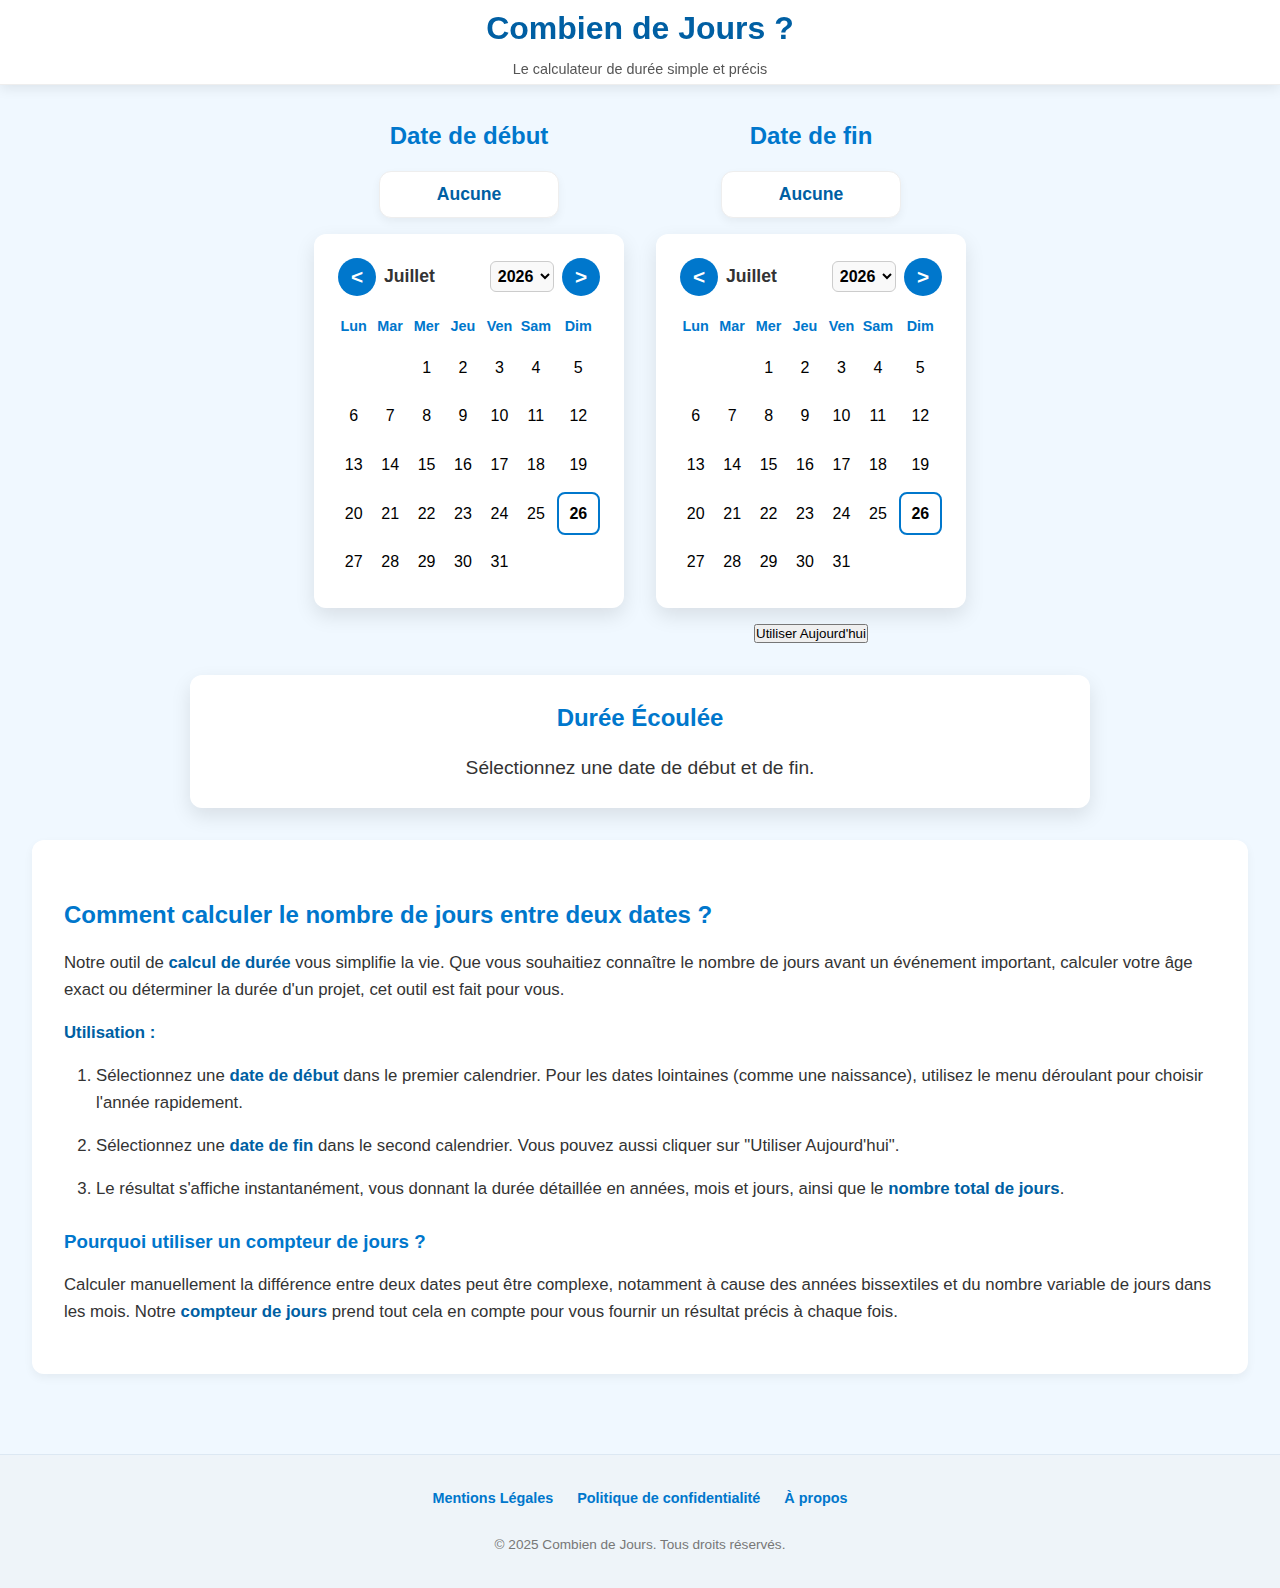
<file: index.html>
<!DOCTYPE html>
<html lang="fr">
<head>
    <meta charset="UTF-8">
    <meta name="viewport" content="width=device-width, initial-scale=1.0">
    <title>Calculer Durée entre Deux Dates (Jours, Mois, Années) | Compteur de Jours</title>
    <meta name="description" content="Calculez facilement le temps écoulé entre deux dates. Obtenez le résultat en nombre total de jours, semaines, mois et années avec notre calculateur de durée gratuit.">
    <link rel="stylesheet" href="style.css">
    <link rel="preconnect" href="https://fonts.googleapis.com">
    <link rel="preconnect" href="https://fonts.gstatic.com" crossorigin>
</head>
<body>
    
    <header>
        <div class="header-content">
            <h1>Combien de Jours ?</h1>
            <p class="header-tagline">Le calculateur de durée simple et précis</p>
        </div>
    </header>

    <main>
        <div class="calculator-app" role="application" aria-label="Calculateur de durée">
            <div class="calendar-wrapper">
                
                <section class="calendar-section" aria-labelledby="start-date-heading">
                    <h2 id="start-date-heading">Date de début</h2>
                    <p id="start-date-display" class="selected-date-display" aria-live="polite">Aucune</p>
                    <div class="calendar-container" id="start-calendar">
                        <div class="calendar-header">
                            <button class="prev-month" aria-label="Mois précédent">&lt;</button>
                            <span class="month-display" aria-live="polite"></span>
                            <select class="year-select" aria-label="Sélectionner l'année"></select>
                            <button class="next-month" aria-label="Mois suivant">&gt;</button>
                        </div>
                        <div class="calendar-grid">
                            <div class="day-label">Lun</div><div class="day-label">Mar</div><div class="day-label">Mer</div>
                            <div class="day-label">Jeu</div><div class="day-label">Ven</div><div class="day-label">Sam</div>
                            <div class="day-label">Dim</div>
                        </div>
                    </div>
                </section>

                <section class="calendar-section" aria-labelledby="end-date-heading">
                    <h2 id="end-date-heading">Date de fin</h2>
                    <p id="end-date-display" class="selected-date-display" aria-live="polite">Aucune</p>
                    <div class="calendar-container" id="end-calendar">
                        <div class="calendar-header">
                            <button class="prev-month" aria-label="Mois précédent">&lt;</button>
                            <span class="month-display" aria-live="polite"></span>
                            <select class="year-select" aria-label="Sélectionner l'année"></select>
                            <button class="next-month" aria-label="Mois suivant">&gt;</button>
                        </div>
                        <div class="calendar-grid">
                            <div class="day-label">Lun</div><div class="day-label">Mar</div><div class="day-label">Mer</div>
                            <div class="day-label">Jeu</div><div class="day-label">Ven</div><div class="day-label">Sam</div>
                            <div class="day-label">Dim</div>
                        </div>
                    </div>
                    <button id="today-btn">Utiliser Aujourd'hui</button>
                </section>
            </div>

            <section id="result-container" class="result-container" aria-live="polite">
                <h2>Durée Écoulée</h2>
                <div id="result-details">
                    <p>Sélectionnez une date de début et de fin.</p>
                </div>
            </section>
        </div>

        <article class="content-seo">
            <h2>Comment calculer le nombre de jours entre deux dates ?</h2>
            <p>Notre outil de <strong>calcul de durée</strong> vous simplifie la vie. Que vous souhaitiez connaître le nombre de jours avant un événement important, calculer votre âge exact ou déterminer la durée d'un projet, cet outil est fait pour vous.</p>
            <p><strong>Utilisation :</strong></p>
            <ol>
                <li>Sélectionnez une <strong>date de début</strong> dans le premier calendrier. Pour les dates lointaines (comme une naissance), utilisez le menu déroulant pour choisir l'année rapidement.</li>
                <li>Sélectionnez une <strong>date de fin</strong> dans le second calendrier. Vous pouvez aussi cliquer sur "Utiliser Aujourd'hui".</li>
                <li>Le résultat s'affiche instantanément, vous donnant la durée détaillée en années, mois et jours, ainsi que le <strong>nombre total de jours</strong>.</li>
            </ol>
            <h3>Pourquoi utiliser un compteur de jours ?</h3>
            <p>Calculer manuellement la différence entre deux dates peut être complexe, notamment à cause des années bissextiles et du nombre variable de jours dans les mois. Notre <strong>compteur de jours</strong> prend tout cela en compte pour vous fournir un résultat précis à chaque fois.</p>
        </article>
    </main>

    <footer>
        <div class="footer-links">
            <a href="mentions-legales.html">Mentions Légales</a>
            <a href="confidentialite.html">Politique de confidentialité</a>
            <a href="a-propos.html">À propos</a>
        </div>
        <p class="footer-copyright">&copy; 2025 Combien de Jours. Tous droits réservés.</p>
    </footer>

    <script src="script.js"></script>
</body>
</html>
</file>
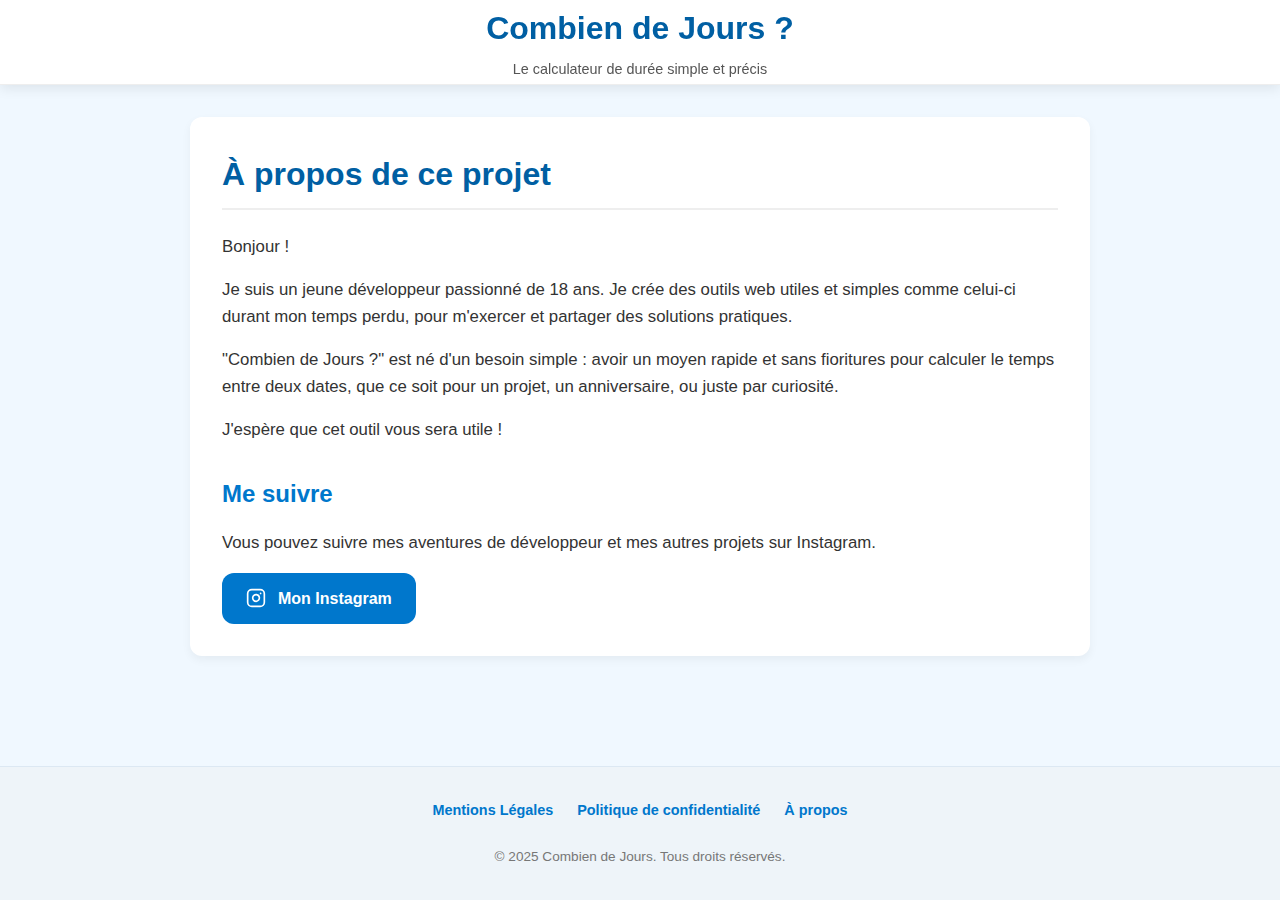
<file: a-propos.html>
<!DOCTYPE html>
<html lang="fr">
<head>
    <meta charset="UTF-8">
    <meta name="viewport" content="width=device-width, initial-scale=1.0">
    <title>À propos | Combien de Jours</title>
    <meta name="description" content="Découvrez qui a créé l'outil 'Combien de Jours'.">
    <link rel="stylesheet" href="style.css">
    <link rel="preconnect" href="https://fonts.googleapis.com">
    <link rel="preconnect" href="https://fonts.gstatic.com" crossorigin>
</head>
<body>
    
    <header>
        <div class="header-content">
            <h1><a href="index.html" class="header-logo-link">Combien de Jours ?</a></h1>
            <p class="header-tagline">Le calculateur de durée simple et précis</p>
        </div>
    </header>

    <main>
        <article class="content-page">
            <h1>À propos de ce projet</h1>
            <p>Bonjour !</p>
            <p>Je suis un jeune développeur passionné de 18 ans. Je crée des outils web utiles et simples comme celui-ci durant mon temps perdu, pour m'exercer et partager des solutions pratiques.</p>
            <p>"Combien de Jours ?" est né d'un besoin simple : avoir un moyen rapide et sans fioritures pour calculer le temps entre deux dates, que ce soit pour un projet, un anniversaire, ou juste par curiosité.</p>
            <p>J'espère que cet outil vous sera utile !</p>
            
            <h2>Me suivre</h2>
            <p>Vous pouvez suivre mes aventures de développeur et mes autres projets sur Instagram.</p>
            
            <a href="https://www.instagram.com/stn.hln" class="btn-primary btn-icon" target="_blank" rel="noopener noreferrer">
                <svg xmlns="http://www.w3.org/2000/svg" width="24" height="24" viewBox="0 0 24 24" fill="none" stroke="currentColor" stroke-width="2" stroke-linecap="round" stroke-linejoin="round">
                    <rect x="2" y="2" width="20" height="20" rx="5" ry="5"></rect>
                    <path d="M16 11.37A4 4 0 1 1 12.63 8 4 4 0 0 1 16 11.37z"></path>
                    <line x1="17.5" y1="6.5" x2="17.51" y2="6.5"></line>
                </svg>
                <span>Mon Instagram</span>
            </a>
        </article>
    </main>

    <footer>
        <div class="footer-links">
            <a href="mentions-legales.html">Mentions Légales</a>
            <a href="confidentialite.html">Politique de confidentialité</a>
            <a href="a-propos.html">À propos</a>
        </div>
        <p class="footer-copyright">&copy; 2025 Combien de Jours. Tous droits réservés.</p>
    </footer>
    
</body>
</html>
</file>
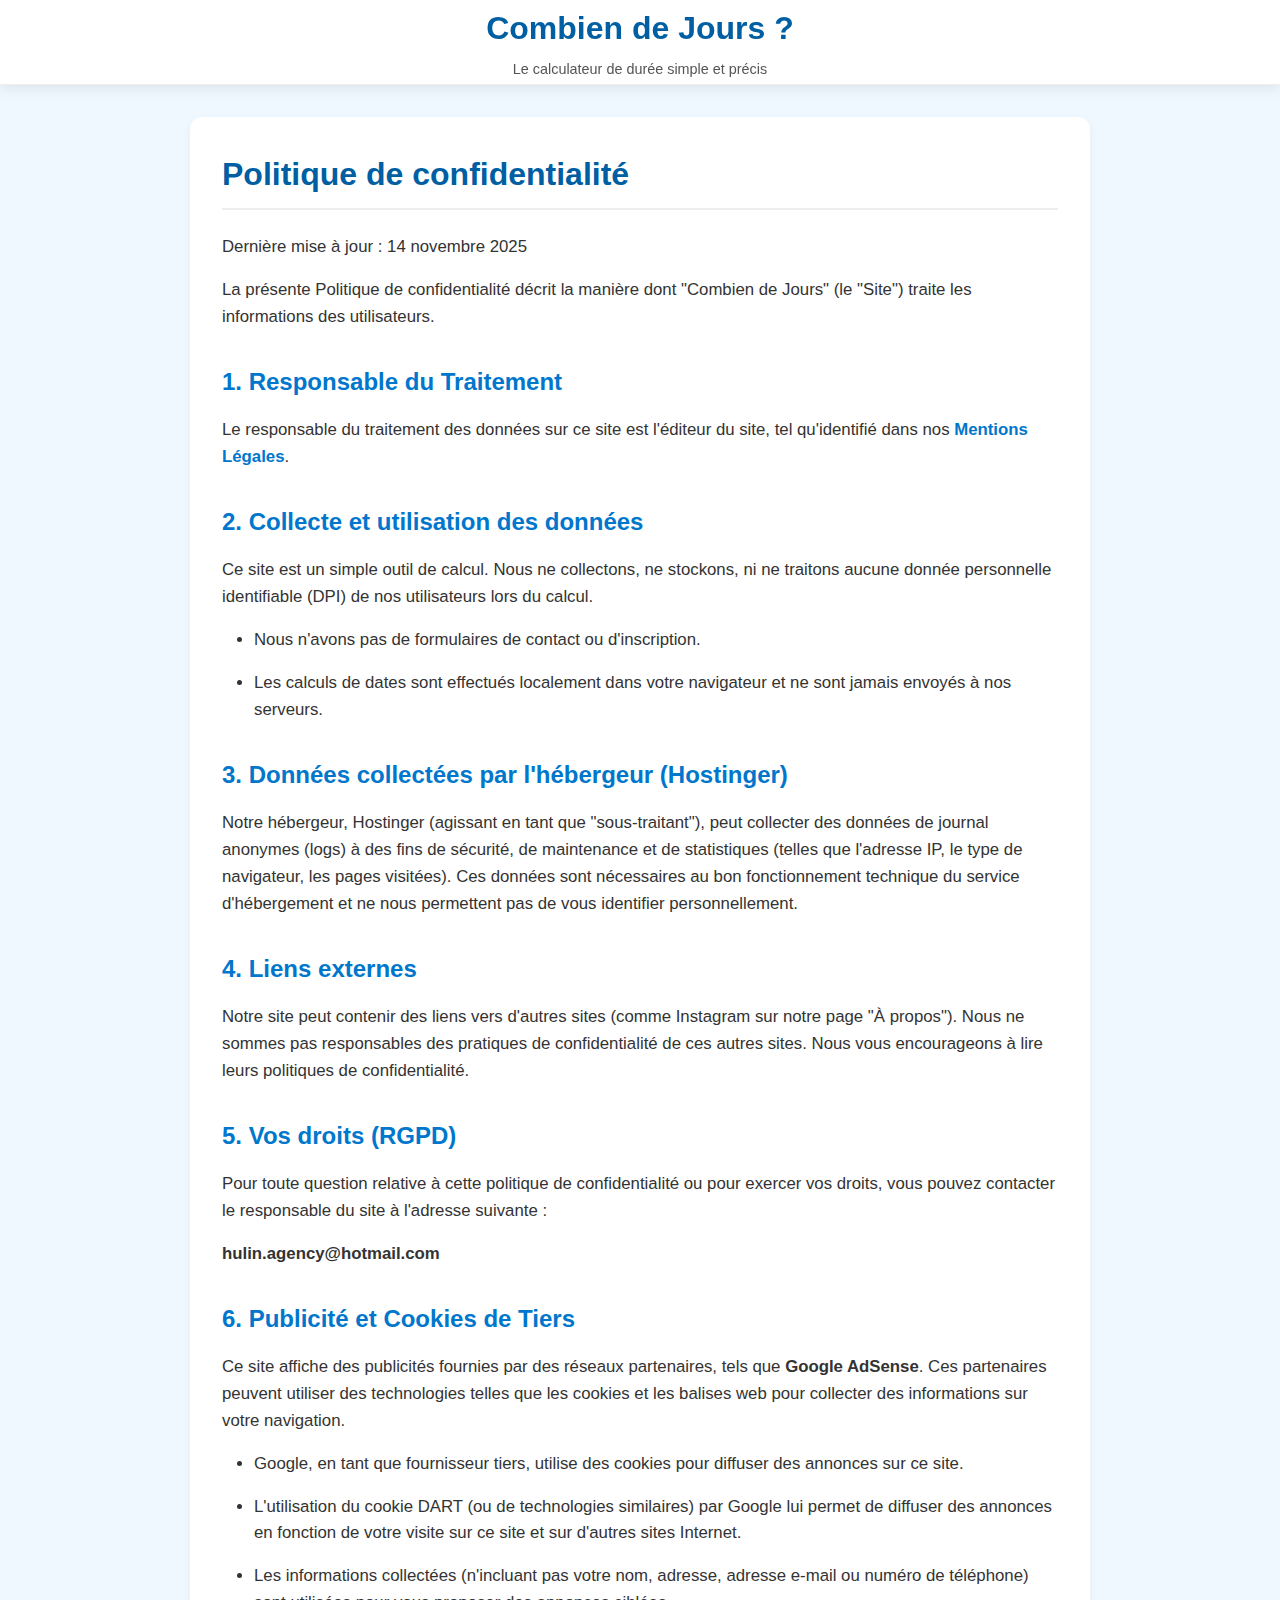
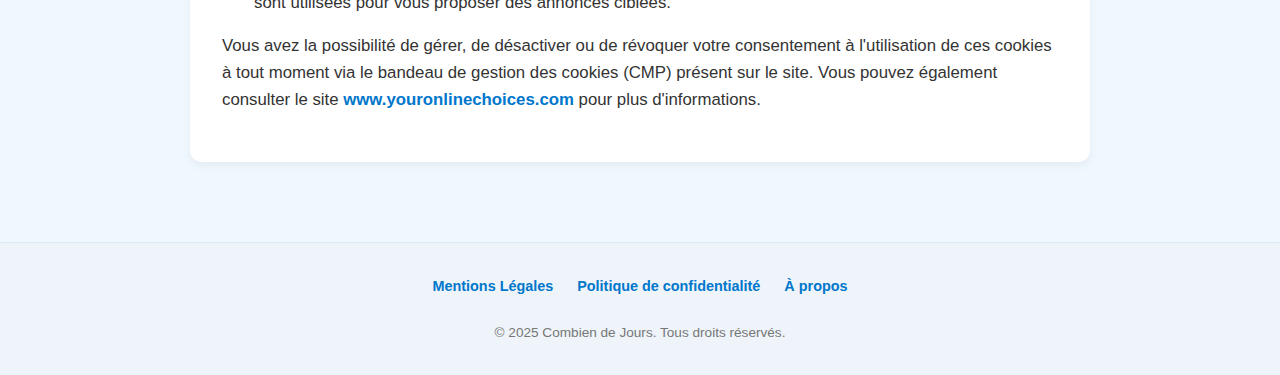
<file: confidentialite.html>
<!DOCTYPE html>
<html lang="fr">
<head>
    <meta charset="UTF-8">
    <meta name="viewport" content="width=device-width, initial-scale=1.0">
    <title>Politique de confidentialité | Combien de Jours</title>
    <meta name="description" content="Politique de confidentialité du site Combien de Jours.">
    <link rel="stylesheet" href="style.css">
    <link rel="preconnect" href="https://fonts.googleapis.com">
    <link rel="preconnect" href="https://fonts.gstatic.com" crossorigin>
</head>
<body>
    
    <header>
        <div class="header-content">
            <h1><a href="index.html" class="header-logo-link">Combien de Jours ?</a></h1>
            <p class="header-tagline">Le calculateur de durée simple et précis</p>
        </div>
    </header>

    <main>
        <article class="content-page">
            <h1>Politique de confidentialité</h1>
            <p>Dernière mise à jour : 14 novembre 2025</p>
            
            <p>La présente Politique de confidentialité décrit la manière dont "Combien de Jours" (le "Site") traite les informations des utilisateurs.</p>

            <h2>1. Responsable du Traitement</h2>
            <p>Le responsable du traitement des données sur ce site est l'éditeur du site, tel qu'identifié dans nos <a href="mentions-legales.html">Mentions Légales</a>.</p>

            <h2>2. Collecte et utilisation des données</h2>
            <p>Ce site est un simple outil de calcul. Nous ne collectons, ne stockons, ni ne traitons aucune donnée personnelle identifiable (DPI) de nos utilisateurs lors du calcul.</p>
            <ul>
                <li>Nous n'avons pas de formulaires de contact ou d'inscription.</li>
                <li>Les calculs de dates sont effectués localement dans votre navigateur et ne sont jamais envoyés à nos serveurs.</li>
            </ul>

            <h2>3. Données collectées par l'hébergeur (Hostinger)</h2>
            <p>Notre hébergeur, Hostinger (agissant en tant que "sous-traitant"), peut collecter des données de journal anonymes (logs) à des fins de sécurité, de maintenance et de statistiques (telles que l'adresse IP, le type de navigateur, les pages visitées). Ces données sont nécessaires au bon fonctionnement technique du service d'hébergement et ne nous permettent pas de vous identifier personnellement.</p>

            <h2>4. Liens externes</h2>
            <p>Notre site peut contenir des liens vers d'autres sites (comme Instagram sur notre page "À propos"). Nous ne sommes pas responsables des pratiques de confidentialité de ces autres sites. Nous vous encourageons à lire leurs politiques de confidentialité.</p>

            <h2>5. Vos droits (RGPD)</h2>
            <p>Pour toute question relative à cette politique de confidentialité ou pour exercer vos droits, vous pouvez contacter le responsable du site à l'adresse suivante :</p>
            <p><strong>hulin.agency@hotmail.com</strong></p>
            
            <h2>6. Publicité et Cookies de Tiers</h2>
            <p>Ce site affiche des publicités fournies par des réseaux partenaires, tels que <strong>Google AdSense</strong>. Ces partenaires peuvent utiliser des technologies telles que les cookies et les balises web pour collecter des informations sur votre navigation.</p>
            <ul>
                <li>Google, en tant que fournisseur tiers, utilise des cookies pour diffuser des annonces sur ce site.</li>
                <li>L'utilisation du cookie DART (ou de technologies similaires) par Google lui permet de diffuser des annonces en fonction de votre visite sur ce site et sur d'autres sites Internet.</li>
                <li>Les informations collectées (n'incluant pas votre nom, adresse, adresse e-mail ou numéro de téléphone) sont utilisées pour vous proposer des annonces ciblées.</li>
            </ul>
            <p>Vous avez la possibilité de gérer, de désactiver ou de révoquer votre consentement à l'utilisation de ces cookies à tout moment via le bandeau de gestion des cookies (CMP) présent sur le site. Vous pouvez également consulter le site <a href="https://www.youronlinechoices.com/" target="_blank" rel="noopener noreferrer">www.youronlinechoices.com</a> pour plus d'informations.</p>

        </article>
    </main>

    <footer>
        <div class="footer-links">
            <a href="mentions-legales.html">Mentions Légales</a>
            <a href="confidentialite.html">Politique de confidentialité</a>
            <a href="a-propos.html">À propos</a>
        </div>
        <p class="footer-copyright">&copy; 2025 Combien de Jours. Tous droits réservés.</p>
    </footer>
    
</body>
</html>
</file>
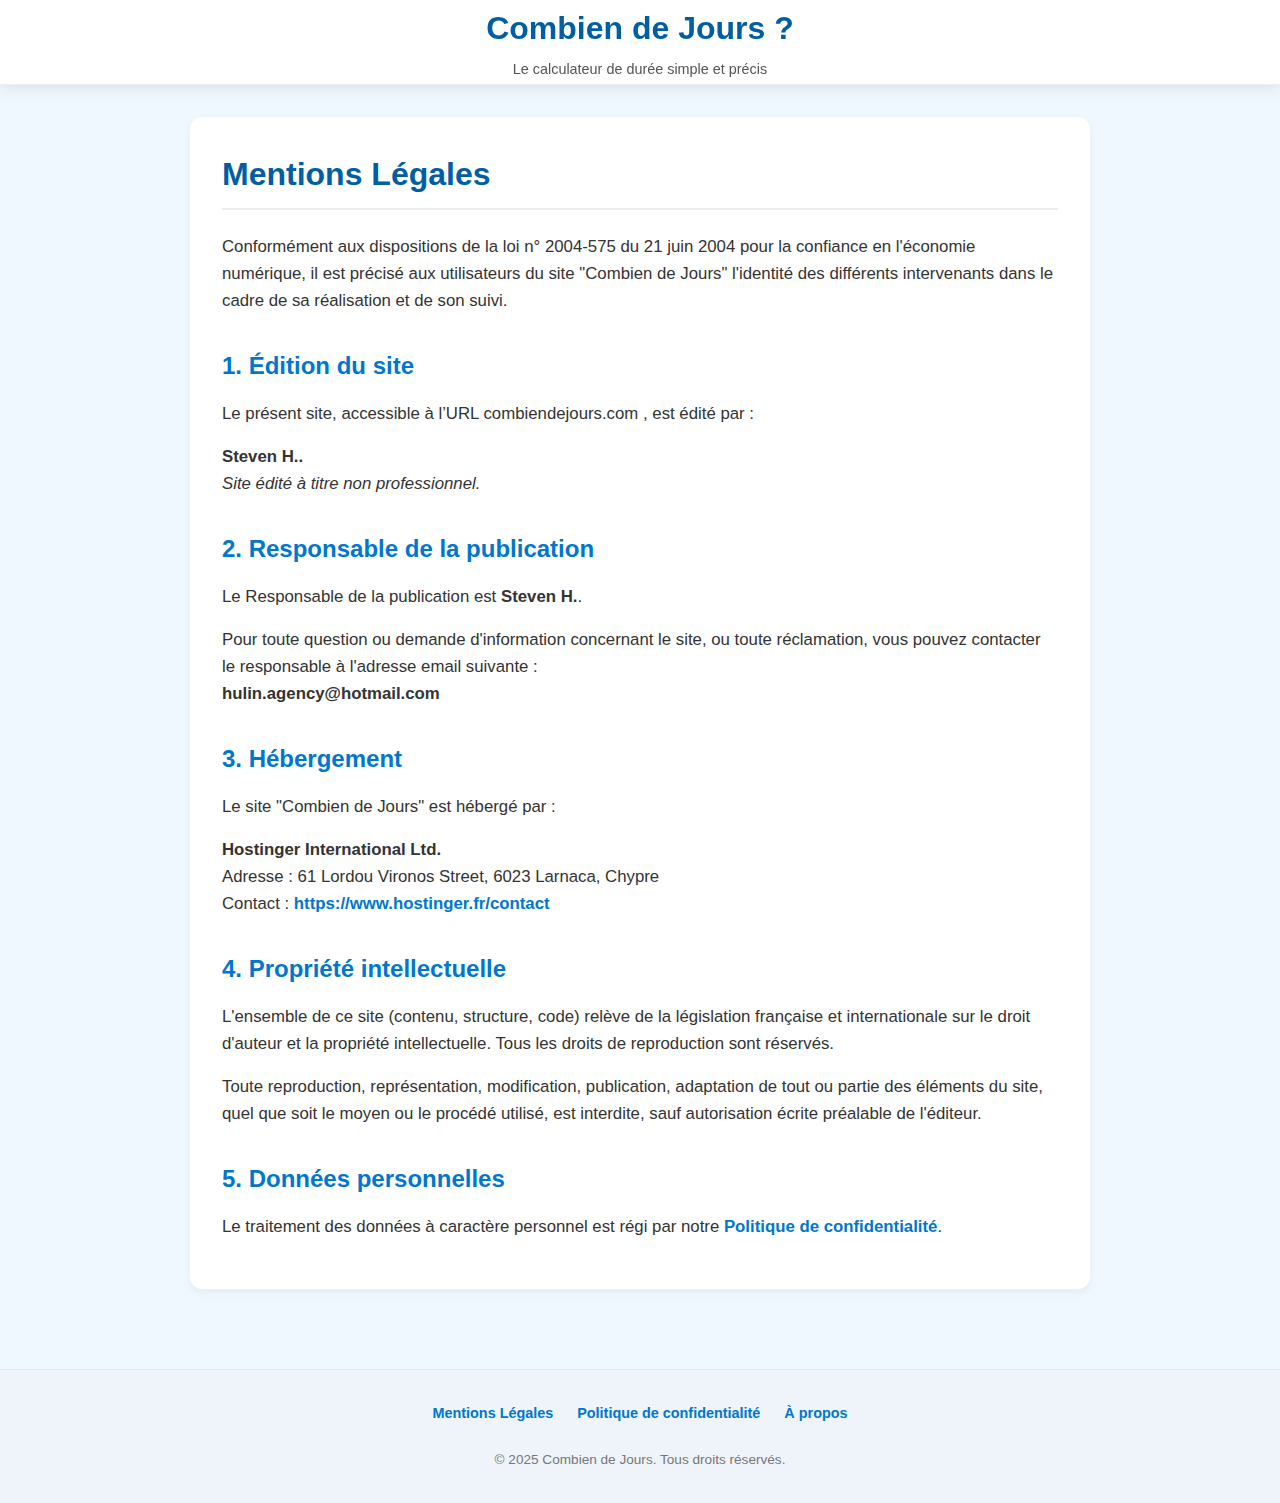
<file: mentions-legales.html>
<!DOCTYPE html>
<html lang="fr">
<head>
    <meta charset="UTF-8">
    <meta name="viewport" content="width=device-width, initial-scale=1.0">
    <title>Mentions Légales | Combien de Jours</title>
    <meta name="description" content="Mentions légales du site Combien de Jours.">
    <link rel="stylesheet" href="style.css">
    <link rel="preconnect" href="https://fonts.googleapis.com">
    <link rel="preconnect" href="https://fonts.gstatic.com" crossorigin>
</head>
<body>
    
    <header>
        <div class="header-content">
            <h1><a href="index.html" class="header-logo-link">Combien de Jours ?</a></h1>
            <p class="header-tagline">Le calculateur de durée simple et précis</p>
        </div>
    </header>

    <main>
        <article class="content-page">
            <h1>Mentions Légales</h1>
            <p>Conformément aux dispositions de la loi n° 2004-575 du 21 juin 2004 pour la confiance en l'économie numérique, il est précisé aux utilisateurs du site "Combien de Jours" l'identité des différents intervenants dans le cadre de sa réalisation et de son suivi.</p>
            
            <h2>1. Édition du site</h2>
            <p>Le présent site, accessible à l’URL combiendejours.com , est édité par :</p>
            <p>
                <strong>Steven H..</strong><br>
                <em>Site édité à titre non professionnel.</em>
            </p>
            
            <h2>2. Responsable de la publication</h2>
            <p>Le Responsable de la publication est <strong>Steven H.</strong>.</p>
            <p>
                Pour toute question ou demande d'information concernant le site, ou toute réclamation, vous pouvez contacter le responsable à l'adresse email suivante : <br>
                <strong>hulin.agency@hotmail.com</strong>
            </p>

            <h2>3. Hébergement</h2>
            <p>Le site "Combien de Jours" est hébergé par :</p>
            <p>
                <strong>Hostinger International Ltd.</strong><br>
                Adresse : 61 Lordou Vironos Street, 6023 Larnaca, Chypre<br>
                Contact : <a href="https://www.hostinger.fr/contact" target="_blank" rel="noopener noreferrer">https://www.hostinger.fr/contact</a>
            </p>
            
            <h2>4. Propriété intellectuelle</h2>
            <p>L'ensemble de ce site (contenu, structure, code) relève de la législation française et internationale sur le droit d'auteur et la propriété intellectuelle. Tous les droits de reproduction sont réservés.</p>
            <p>Toute reproduction, représentation, modification, publication, adaptation de tout ou partie des éléments du site, quel que soit le moyen ou le procédé utilisé, est interdite, sauf autorisation écrite préalable de l'éditeur.</p>
            
            <h2>5. Données personnelles</h2>
            <p>Le traitement des données à caractère personnel est régi par notre <a href="confidentialite.html">Politique de confidentialité</a>.</p>

        </article>
    </main>

    <footer>
        <div class="footer-links">
            <a href="mentions-legales.html">Mentions Légales</a>
            <a href="confidentialite.html">Politique de confidentialité</a>
            <a href="a-propos.html">À propos</a>
        </div>
        <p class="footer-copyright">&copy; 2025 Combien de Jours. Tous droits réservés.</p>
    </footer>
    
</body>
</html>
</file>
<file: style.css>
/* ---------- Variables & Reset ---------- */
:root {
    --color-primary: #0077cc;
    --color-primary-dark: #005fa3;
    --color-secondary: #f0f8ff;
    --color-text: #333;
    --color-light: #fff;
    --shadow-light: 0 4px 10px rgba(0,0,0,0.05);
    --shadow-medium: 0 8px 20px rgba(0,0,0,0.1);
    --border-radius: 12px;
    
    --header-height: 85px; 
}

* {
    margin: 0;
    padding: 0;
    box-sizing: border-box;
}

html { scroll-behavior: smooth; }

body {
    font-family: -apple-system, BlinkMacSystemFont, 'Segoe UI', Roboto, Helvetica, Arial, sans-serif;
    background: var(--color-secondary);
    display: flex;
    flex-direction: column;
    min-height: 100vh;
    color: var(--color-text);
    line-height: 1.6;
}

body::before {
    content: '';
    display: block;
    height: var(--header-height);
}

/* ========================================
   HEADER STICKY
======================================== 
*/
header {
    background: var(--color-light);
    color: var(--color-text);
    padding: 1rem;
    box-shadow: 0 4px 12px rgba(0,0,0,0.08);
    position: fixed;
    top: 0;
    left: 0;
    right: 0;
    width: 100%;
    z-index: 1000;
    border-bottom: 1px solid #eee;
    height: var(--header-height); 
    display: flex;
    align-items: center;
    justify-content: center;
}

.header-content {
    width: 100%;
    max-width: 900px; 
    text-align: center;
}

header h1 {
    font-size: clamp(1.6rem, 4vw, 2rem);
    font-weight: 700;
    color: var(--color-primary-dark);
}

.header-logo-link {
    text-decoration: none;
    color: inherit; 
}

.header-tagline {
    font-size: 0.9rem;
    color: #555;
    margin-top: 0.25rem;
}


/* ========================================
   FOOTER
======================================== 
*/
footer {
    background: #eef4f9; 
    color: #444;
    text-align: center;
    padding: 2rem 1rem;
    margin-top: 3rem;
    border-top: 1px solid #dce8f3;
}

.footer-links {
    display: flex;
    justify-content: center;
    flex-wrap: wrap; 
    gap: 1rem 1.5rem; 
    margin-bottom: 1.5rem;
}

.footer-links a {
    text-decoration: none;
    color: var(--color-primary);
    font-weight: 600;
    font-size: 0.9rem;
    transition: color 0.2s ease;
}

.footer-links a:hover {
    color: var(--color-primary-dark);
    text-decoration: underline;
}

.footer-copyright {
    font-size: 0.85rem;
    color: #777;
}


/* ========================================
   STYLES DE L'APPLICATION
======================================== */

/* ---------- Contenu Principal (Mobile-First) ---------- */
main {
    flex: 1;
    display: flex;
    flex-direction: column;
    align-items: center;
    padding: 1.5rem 1rem; 
    width: 100%;
}

.calculator-app {
    width: 100%;
    max-width: 900px;
    display: flex;
    flex-direction: column;
    gap: 2rem;
}

.calendar-wrapper {
    display: flex;
    flex-direction: column; 
    gap: 2rem;
    align-items: center; 
}

.calendar-section {
    display: flex;
    flex-direction: column;
    align-items: center;
    gap: 1rem;
    width: 100%;
    max-width: 320px; 
}

.calendar-section h2 {
    color: var(--color-primary);
    font-size: 1.5rem;
}

.selected-date-display {
    font-size: 1.1rem;
    font-weight: 600;
    color: var(--color-primary-dark);
    background: var(--color-light);
    padding: 0.5rem 1.5rem;
    border-radius: var(--border-radius);
    box-shadow: var(--shadow-light);
    min-width: 180px;
    text-align: center;
    border: 1px solid #eee;
}

/* Style de base pour nos boutons (utilisé par Today et Insta) */
.btn-primary {
    background: var(--color-primary);
    color: var(--color-light);
    border: none;
    padding: 0.8rem 1.5rem; 
    border-radius: var(--border-radius);
    cursor: pointer;
    font-size: 1rem;
    font-weight: 600;
    transition: all 0.3s ease;
    text-decoration: none; /* Pour les <a> */
    display: inline-block; /* Pour les <a> */
}

.btn-primary:hover {
    background: var(--color-primary-dark);
    transform: translateY(-2px);
    box-shadow: var(--shadow-medium);
}

/* Style pour le bouton "Aujourd'hui" */
#today-btn {
    order: 3;
    width: 100%; 
    max-width: 320px;
}

/* ---------- Calendrier (Mobile-First) ---------- */
.calendar-container {
    background: var(--color-light);
    border-radius: var(--border-radius);
    box-shadow: var(--shadow-medium);
    padding: 1rem; 
    width: 100%; 
    animation: fadeIn 0.5s ease;
}

@keyframes fadeIn {
    from { opacity: 0; transform: translateY(10px); }
    to { opacity: 1; transform: translateY(0); }
}

.calendar-header {
    display: flex;
    justify-content: space-between;
    align-items: center;
    margin-bottom: 1rem;
    gap: 0.5rem; 
}

.calendar-header button {
    background: var(--color-primary);
    color: var(--color-light);
    border: none;
    width: 38px;
    height: 38px;
    border-radius: 50%;
    cursor: pointer;
    font-size: 1.3rem;
    font-weight: bold;
    transition: all 0.3s ease;
    display: flex;
    justify-content: center;
    align-items: center;
    flex-shrink: 0; 
}

.calendar-header button:hover {
    background: var(--color-primary-dark);
    transform: scale(1.1);
}

.calendar-header button:active {
    transform: scale(0.95);
}

.month-display {
    font-weight: bold;
    font-size: 1.1rem;
    flex: 1; 
    text-align: left;
    white-space: nowrap;
}

.year-select {
    font-family: inherit;
    font-weight: bold;
    font-size: 1rem;
    border: 1px solid #ccc;
    border-radius: 6px;
    padding: 0.3rem 0.2rem;
    background: #f9f9f9;
    max-width: 90px; 
}

.calendar-grid {
    display: grid;
    grid-template-columns: repeat(7, 1fr);
    gap: 3px; 
}

.day-label {
    text-align: center;
    font-weight: 600;
    padding: 0.2rem 0;
    color: var(--color-primary);
    font-size: 0.8rem; 
}

.day {
    background: none;
    border: none;
    font-family: inherit;
    text-align: center;
    padding: 0.6rem 0; 
    border-radius: 8px;
    cursor: pointer;
    transition: all 0.2s ease;
    font-size: 0.9rem; 
}
.day:not(.empty):hover {
    background: #d0e7ff;
    transform: scale(1.1);
}
.day.selected {
    background: var(--color-primary);
    color: var(--color-light);
    font-weight: bold;
    transform: scale(1.05);
}
.day.today {
    border: 2px solid var(--color-primary);
    font-weight: bold;
    padding: calc(0.6rem - 2px); 
}
.day.empty {
    background: transparent;
    cursor: default;
}

/* ---------- Résultat (Mobile-First) ---------- */
.result-container {
    text-align: center;
    background: var(--color-light);
    padding: 1.5rem 1rem; 
    border-radius: var(--border-radius);
    box-shadow: var(--shadow-medium);
    animation: fadeIn 0.5s ease;
    width: 100%;
}

.result-container h2 {
    color: var(--color-primary);
    margin-bottom: 1rem;
}

#result-details {
    font-size: 1.1rem; 
    font-weight: 500;
    display: flex;
    flex-direction: column;
    gap: 0.5rem;
}

#result-details .result-summary {
    font-size: 1.3rem; 
    font-weight: 600;
    color: var(--color-primary-dark);
}
#result-details .result-total-days {
    font-size: 1.1rem;
    font-weight: 600;
}
#result-details .result-total-weeks {
    font-size: 1rem;
    color: #555;
}

/* ---------- Contenu SEO (index.html) ---------- */
.content-seo {
    background: var(--color-light);
    padding: 1.5rem; 
    margin-top: 2rem;
    border-radius: var(--border-radius);
    box-shadow: var(--shadow-light);
    width: 100%;
}
.content-seo h2, .content-seo h3 {
    color: var(--color-primary);
    margin-bottom: 1rem;
    margin-top: 1.5rem;
}
.content-seo p, .content-seo li {
    margin-bottom: 1rem;
    font-size: 1rem;
}
.content-seo ol, .content-seo ul {
    margin-left: 1.5rem; 
}
.content-seo strong {
    color: var(--color-primary-dark);
}


/* ========================================
   NOUVEAUX STYLES (Pages Contenu + Bouton)
======================================== */

/* Style pour les pages de contenu (mentions, etc.) */
.content-page {
    background: var(--color-light);
    padding: 1.5rem;
    margin-top: 0; 
    border-radius: var(--border-radius);
    box-shadow: var(--shadow-light);
    width: 100%;
    max-width: 900px; 
}

.content-page h1 {
    color: var(--color-primary-dark);
    border-bottom: 2px solid #eee;
    padding-bottom: 0.5rem;
    margin-bottom: 1.5rem;
}

.content-page h2 {
    color: var(--color-primary);
    margin-top: 2rem;
    margin-bottom: 1rem;
}

.content-page p, .content-page li {
    margin-bottom: 1rem;
    font-size: 1.05rem;
}
.content-page ul {
    margin-left: 1.5rem;
}
.content-page a {
    color: var(--color-primary);
    text-decoration: none;
    font-weight: 600;
}
.content-page a:hover {
    text-decoration: underline;
}

.content-page a.btn-primary {
    color: var(--color-light);
}

/* NOUVEAU : Style pour bouton avec icône */
.btn-icon {
    display: inline-flex;
    align-items: center;
    gap: 0.75rem; /* Espace entre icône et texte */
}

.btn-icon svg {
    width: 20px;
    height: 20px;
}


/* ================================================================
  MEDIA QUERY : Styles pour écrans larges (Desktop)
================================================================
*/
@media (min-width: 680px) {

    body::before {
        height: var(--header-height);
    }
    
    header {
        padding: 1rem 2rem; 
    }

    main {
        padding: 2rem; 
    }

    .calendar-wrapper {
        flex-direction: row; 
        align-items: flex-start; 
        justify-content: center;
    }

    .calendar-section {
        width: auto; 
    }

    /* Style bouton "Aujourd'hui" sur desktop */
    #today-btn {
        width: auto; 
        max-width: none;
    }

    .calendar-container {
        padding: 1.5rem; 
        width: 310px; 
    }

    .calendar-grid {
        gap: 5px; 
    }

    .day-label {
        font-size: 0.9rem;
    }

    .day {
        padding: 0.8rem 0; 
        font-size: 1rem;
    }
    .day.today {
        padding: calc(0.8rem - 2px);
    }

    .result-container {
        padding: 1.5rem 2rem;
    }
    #result-details {
        font-size: 1.2rem;
    }
    #result-details .result-summary {
        font-size: 1.5rem;
    }
    #result-details .result-total-days {
        font-size: 1.2rem;
    }
    #result-details .result-total-weeks {
        font-size: 1.1rem;
    }

    .content-seo, .content-page {
        padding: 2rem;
        margin-top: 2rem;
    }
    .content-page {
        margin-top: 0;
    }
    .content-seo p, .content-seo li,
    .content-page p, .content-page li {
        font-size: 1.05rem;
    }
    .content-seo ol, .content-seo ul,
    .content-page ul {
        margin-left: 2rem;
    }
}

@media (min-width: 940px) { 
    .header-content {
        margin: 0 auto;
    }
}
</file>
